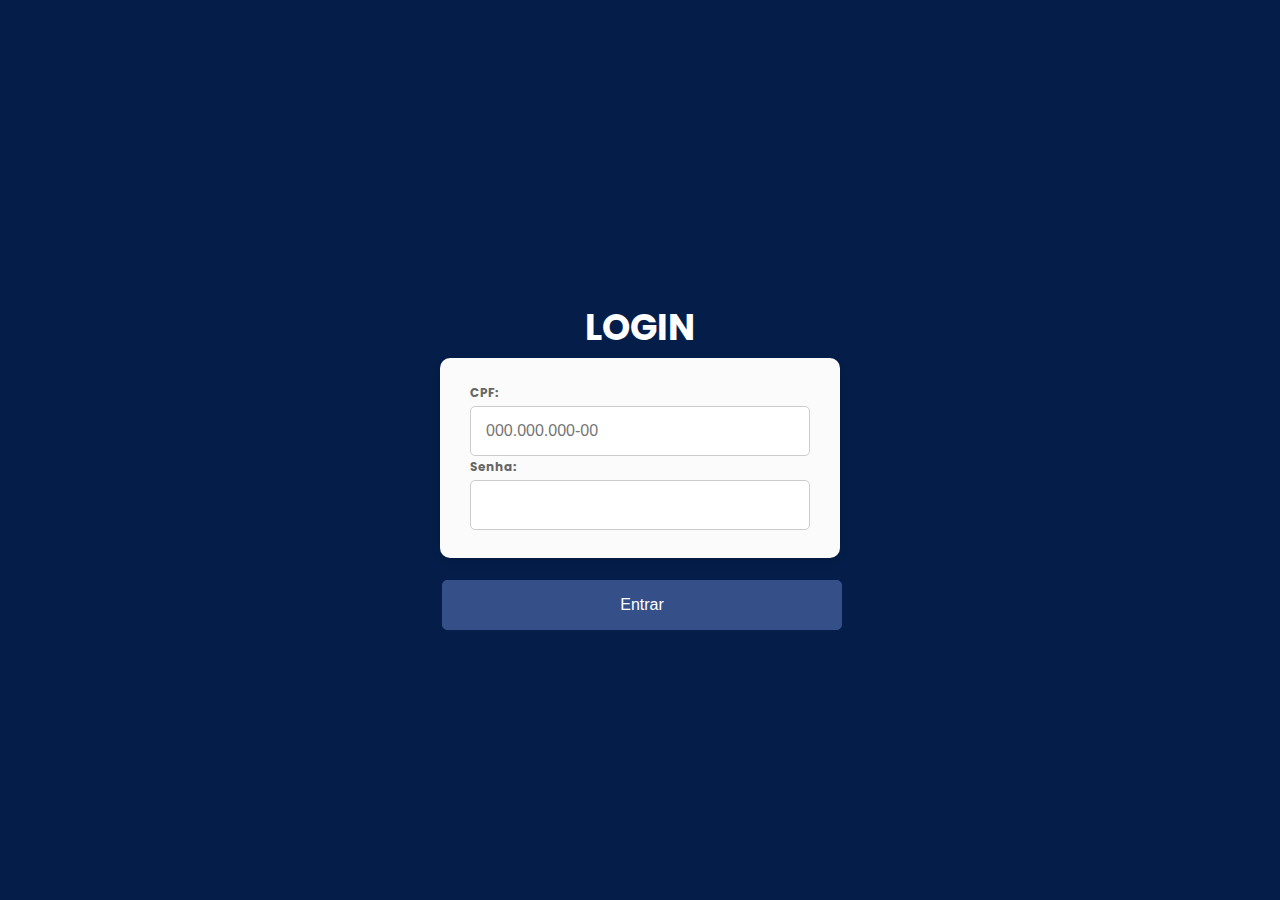
<file: index.html>
<!DOCTYPE html>
<html lang="pt-br">
<head>
    <meta charset="UTF-8">
    <meta name="viewport" content="width=device-width, initial-scale=1.0">
    <title>Login</title>
    <link rel="stylesheet" href="./css/login.css">
    <link href='https://fonts.googleapis.com/css?family=Poppins' rel='stylesheet'>
</head>
<body>
    <div>
        <div class="teste">
            <label id="login-text">LOGIN</label>
        </div>
        <div class="form-container" id="form-login" action="/login" method="post">
            
            <div class="input-container">
                <label for="cpf-input" class="input-text">CPF:</label>
                <input type="text" name="FieldCPF" id="cpf-input" placeholder="000.000.000-00" maxlength="14">
                <b></b>
                <label for="password-input" class="input-text">Senha:</label>
                <input type="password" name="FieldPassword" id="password-input">
            </div>
            
        </div>
        <div class="submit" id="entrarBtn">
            <button type="button" class="button">Entrar</button>
        </div>
    </div>
    <script src="./js/scripts.js"></script>
    <script src="./js/login.js"></script>
</body>
</html>
</file>
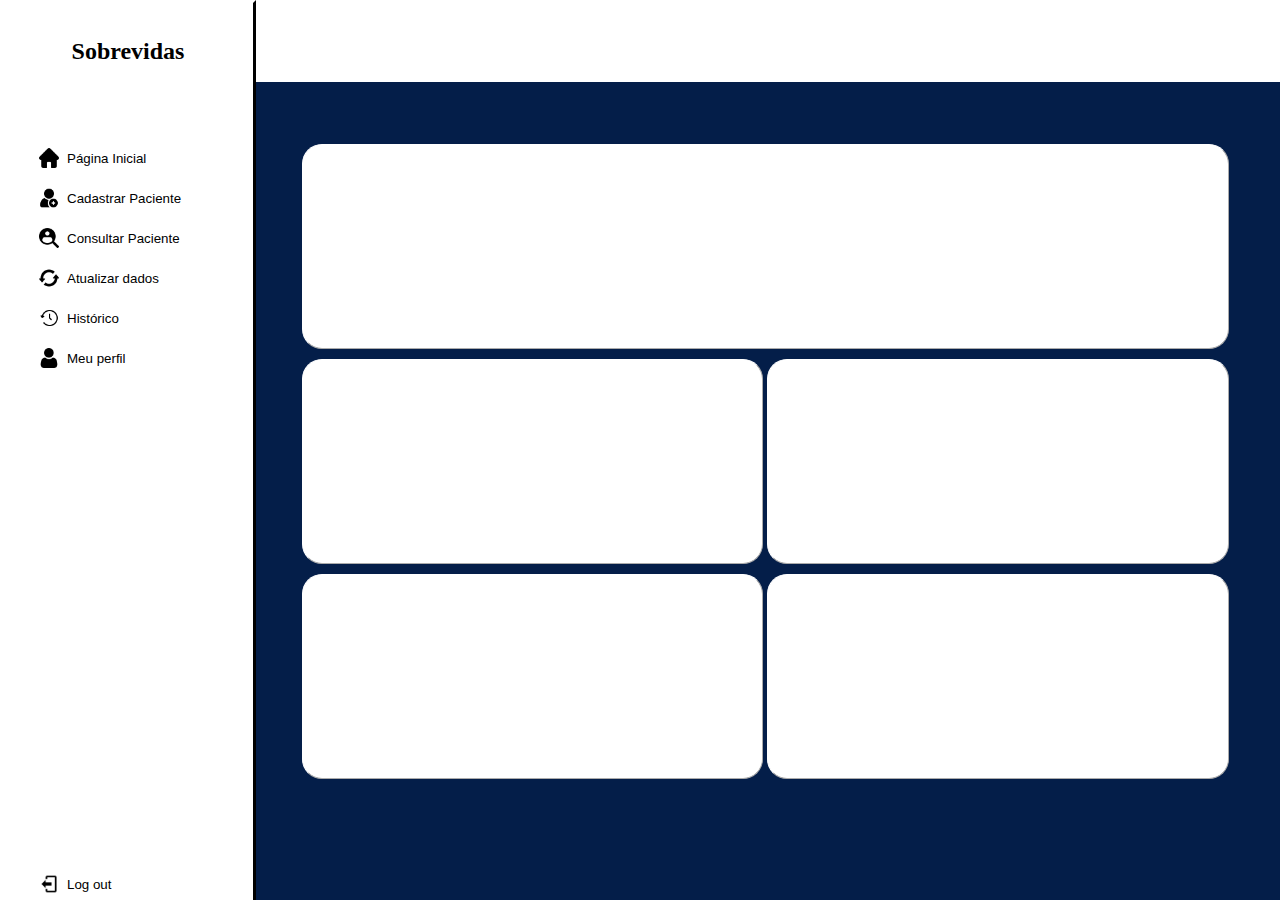
<file: home.html>
<!DOCTYPE html>
<html lang="pt-br">

<head>
    <meta charset="UTF-8">
    <meta name="Login" content="width=device-width, initial-scale=1.0">
    <title>Home</title>
    <link rel="stylesheet" href="./css/home.css">
    <link rel="stylesheet" href="./css/sidebar.css">
</head>

<body>
    <div class="sidebar">
        <label class="sobrevidas-logo">Sobrevidas</label>
        <button class="sidebar-button" type="button"><img src="images/home-icon.png" alt="Ícone">Página Inicial</button>
        <button class="sidebar-button" type="button"><img src="images/addPacient-icon.png" alt="Ícone">Cadastrar Paciente</button>
        <button class="sidebar-button" type="button"><img src="images/pacientList-icon.png" alt="Ícone">Consultar Paciente</button>
        <button class="sidebar-button" type="button"><img src="images/updatePacient-icon.png" alt="Ícone">Atualizar dados</button>
        <button class="sidebar-button" type="button"><img src="images/history-icon.png" alt="Ícone">Histórico</button>
        <button class="sidebar-button" type="button"><img src="images/user-icon.png" alt="Ícone">Meu perfil</button>
        <button class="logout-button" type="button"><img src="images/logout-icon.png" alt="Ícone">Log out</button>
    </div>
    <div class="top"></div>
    <div class="content">
    <div class="home-content">
        <div class="new-div">
            <button class="home-button" type="button" id="addPacient-button"></button>
        </div>
        <div class="new-div">
            <button class="home-button" type="button" id="updatePacient-button"></button>
            <button class="home-button" type="button" id="pacientList-button"></button>
        </div>
        <div class="new-div">
            <button class="home-button" type="button" id="history-button"></button>
            <button class="home-button" type="button" id="profile-button"></button>
        </div>
    </div>
    </div>
</body>

</html>
</file>
<file: css/login.css>
body, html {
    margin: 0;
    padding: 0;
    height: 100%;
    width: 100%;
    display: flex;
    justify-content: center;
    align-items: center;
    background-color: #041E49;
    font-family: 'Poppins';
}

.form-container {
    display: flex;
    flex-direction: column;
    align-items: center;
    justify-content: center;
    background-color: rgb(251, 251, 251); 
    height: 200px; 
    border-radius: 10px; 
    box-shadow: 0 4px 8px rgba(0, 0, 0, 0.1); 
    width: 400px
}
.input-text {
    width: 100%;
   margin-left: 60px;
    font-size: 12px;
    color: #666; 
    margin-bottom: 2px; 
    font-weight: bold;
}

.form-center{
    display: flex;
    align-items: center;
    justify-content: center;

    flex-direction: column;
}
.input-container {
    display: flex;
    flex-direction: column;
    justify-content: center;
    width: 100%;
    height: 100%;
    align-items: center;

}
#form-login input[type="text"],
#form-login input[type="password"], .button {
    padding: 15px;
    margin: 2px;
    border: 1px solid #ccc;
    border-radius: 5px;
    box-sizing: border-box;
    font-size: 16px;
    width: 85%;
}
.button {
    background-color: #355089;
    color: white;
    width: 100%;
    padding: 15px;
    margin: 2px;
    border: 1px solid #355089;
    border-radius: 5px;
    box-sizing: border-box;
    font-size: 16px;
}
.teste{
    width: 100%;
    height: 40px;
    justify-content: center;
    display: flex;
    align-items: center;
    margin-bottom: 10px;
}
.submit{
    margin-top: 20px;
    width: 100%;
    height: 15px;
}
#login-text{
    color: white;
    font-size: 36px;
    font-weight: bold;
    
}
</file>
<file: css/home.css>
.new-div {
    flex-grow: 1;
    margin-left: 5%;
    margin-right: 5%;
    height: 26.74%;
    margin-top: 1%;
}
.home-content {
    width: 100%;
    height: 100%;
    margin-top: 5%;
}
.home-button {
    width: calc(50% - 2px); 
    height: 100%;
    border-radius: 0px;
    border-width: 1px;
    box-shadow: none;
    border-color: white;
    background-color: white;
    margin-top: 0px;
    margin-right: 0%;
    border-radius: 20px;
    font-size: 170%;
    font-weight: bold;
    color: rgb(0, 0, 0);

    text-align: center;
    vertical-align: middle;
    line-height: normal;
    padding-top: 20px;
    padding-bottom: 20px;
    box-sizing: border-box;
}

.home-button:hover {
    background-color: #86cbf6;
}

#addPacient-button{
    width: 100%;
    margin-top: 0%;
}
.home-button img{
    width: 40px; 
    height: 40px; 
    display: block; 
    margin: 0 auto 10px auto;
}
</file>
<file: css/sidebar.css>
html, body {
    margin: 0;
    padding: 0;
    height: 100%; 
    width: 100%;
    background-color: #fffafa;
}

body {
    display: flex;
    flex-direction: column;
    overflow: hidden;
}

.sidebar {
    width: 250px;
    background-color: #ffffff;
    height: 100%; 
    position: fixed; 
    border-color: white;
    border-right: black;
    border-style: solid;
}



.content {
    display: flex;
    flex-grow: 1;
    margin-left: 250px;
    overflow: auto;
    flex-direction: column;
    height: 100vh;
    background-color: #041E49;
}
.sidebar-button{
    display: block;
    height: 30px;
    width: 180px;
    border: none;
    text-align: left;
    margin-left: 30px;
    background-color: white;
    margin-top: 10px;
}
.sidebar-button:hover, .logout-button:hover {
    background-color: #f6f6f6;
    color: #000000; 
    border-radius: 5px;
}
.logout-button {
    position: absolute;
    bottom: 10px;
    text-align: left;
    margin-left: 30px;
    border: none;
    background: none; 

    align-items: center;
}

.sidebar-button img, .logout-button img {
    width: 20px; 
    height: 20px;
    margin-right: 8px; 
    position: relative;
    top: 5px;
}

.sobrevidas-logo{
    margin-top: calc(5vh - 10px);
    display: block;
    height: 20px;
    margin-bottom: 9vh;
    text-align: center;
    font-size: 24px;
    font-weight: bold
}
.top {
    height: 10vh;
    width: calc(100% - 250px); 
    margin-left: 250px;
    background-color: #ffffff; 


    
    display: flex;
    align-items: center;
    justify-content: flex-start;
    padding: 0 20px;
    
}

.left-image {
    width: 50px; 
    height: auto;
    margin-right: 10px; 
}

.welcome-text {
    font-size: 16px;
    font-weight: bold;
    margin: 0;
}

.right-image {
    width: 40px; 
    height: 40px;
    margin-left: auto;
    margin-right: 20px;
}
</file>
